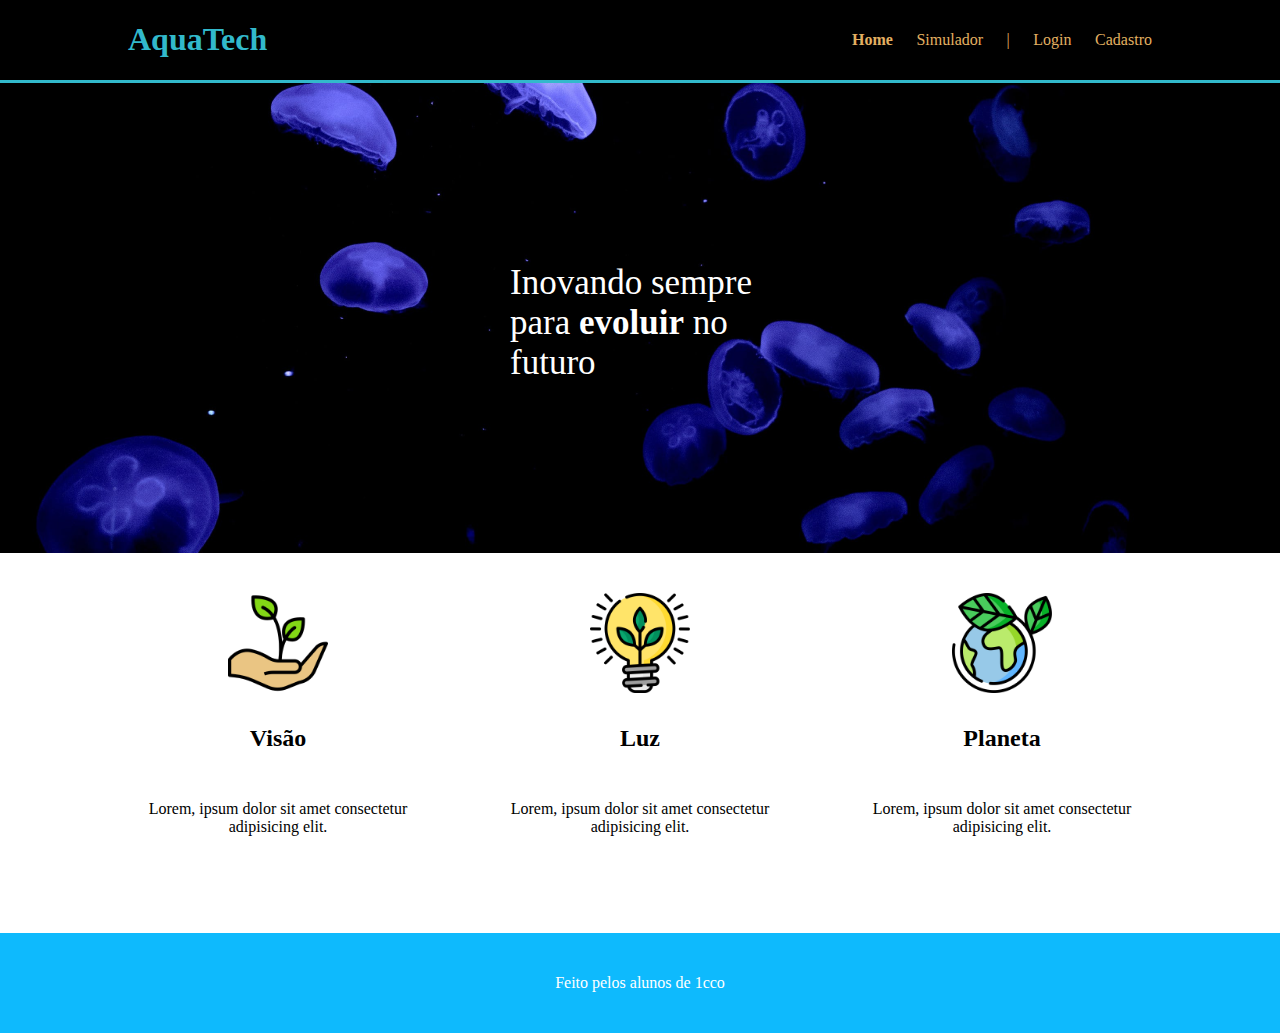
<file: aquatech/index.html>
<!DOCTYPE html>
<html lang="en">
<head>
    <meta charset="UTF-8">
    <meta name="viewport" content="width=device-width, initial-scale=1.0">
    <title>AquaTech | Pagina Inicial</title>
    <link rel="stylesheet" href="style.css">
</head>
<body>
    <div class="header">
        <div class="container">
            <h1 class="titulo">AquaTech</h1>
                <ul class="navbar">
                    <li class="agora">Home</li>
                    <li>Simulador</li>
                    <li>|</li>
                    <li><a href="login.html">Login</a></li>
                    <li><a href="cadastro.html">Cadastro</a></li>
                </ul>
        </div>
    </div>

    <div class="banner">
        <div class="container">
            <p>Inovando sempre para <span>evoluir</span> no futuro</p>
        </div>
    </div>

    <div class="social">
        <div class="container">
            <div class="card">
                <img src="imagens/growth_color.png" alt="">
                <h4>Visão</h4>
                <p>
                    Lorem, ipsum dolor sit amet consectetur adipisicing elit.
                </p>
            </div>

            <div class="card">
                <img src="imagens/lightbulb_color.png" alt="">
                <h4>Luz</h4>
                <p>
                    Lorem, ipsum dolor sit amet consectetur adipisicing elit.
                </p>
            </div>

            <div class="card">
                <img src="imagens/planet-earth_color.png" alt="">
                <h4>Planeta</h4>
                <p>
                    Lorem, ipsum dolor sit amet consectetur adipisicing elit.
                </p>
            </div>
    </div>
</div>


<div class="footer">
    <div class="container"> <p>Feito pelos alunos de 1cco</p></div>
   
</div>


</body>
</html>
</file>
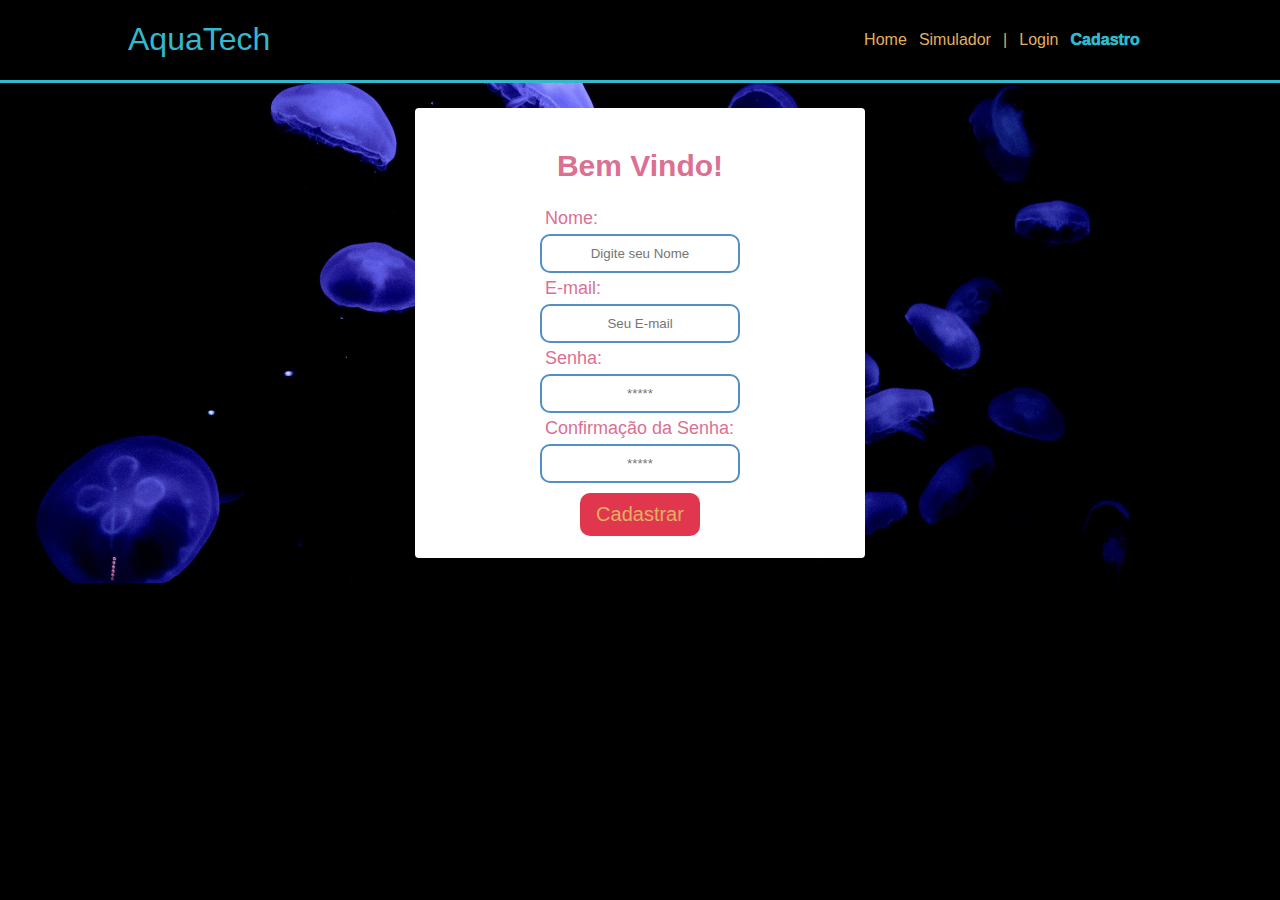
<file: aquatech/cadastro.html>
<!DOCTYPE html>
<html lang="en">

<head>
    <meta charset="UTF-8">
    <meta http-equiv="X-UA-Compatible" content="IE=edge">
    <meta name="viewport" content="width=device-width, initial-scale=1.0">
    <title>CADASTRO - AquaTech</title>

    <!-- Aqui colocamos o link para o arquivo de estilização-->
    <link rel="stylesheet" href="estilo.css">
    <link rel="stylesheet" href="formulario-estilo.css">
</head>

<body>
    <!-- Nosso cabeçalho -->
    <div class="header">
        <div class="container">
            <h1 class="titulo">AquaTech</h1>

            <ul class="navBar">
                <li> <a href="index.html">Home</a></li>
                <li>Simulador</li>
                <li>|</li>
                <li><a href="login.html">Login</a></li>
                <li id="aqui">Cadastro</li>
            </ul>
        </div>

    </div>

    <!-- Começo do Banner -->

    <div class="banner">
        <div class="container">
            <div class="caixa_formulario">
                <h1>Bem Vindo!</h1>
                <div class="formulario">

                    <span>Nome:</span>
                    <input id="senha_input" type="text" placeholder="Digite seu Nome">

                    <span>E-mail:</span>
                    <input id="email_input" type="email" placeholder="Seu E-mail">

                    <span>Senha:</span>
                    <input id="senha_input" type="password" placeholder="*****">

                    <span>Confirmação da Senha:</span>
                    <input id="senha_input" type="password" placeholder="*****">

                    <button><a id="cor" href="login.html">Cadastrar</a></button>
                </div>
            </div>
        </div>
    </div>

    <!-- Fim do Banner -->

</body>

</html>
</file>
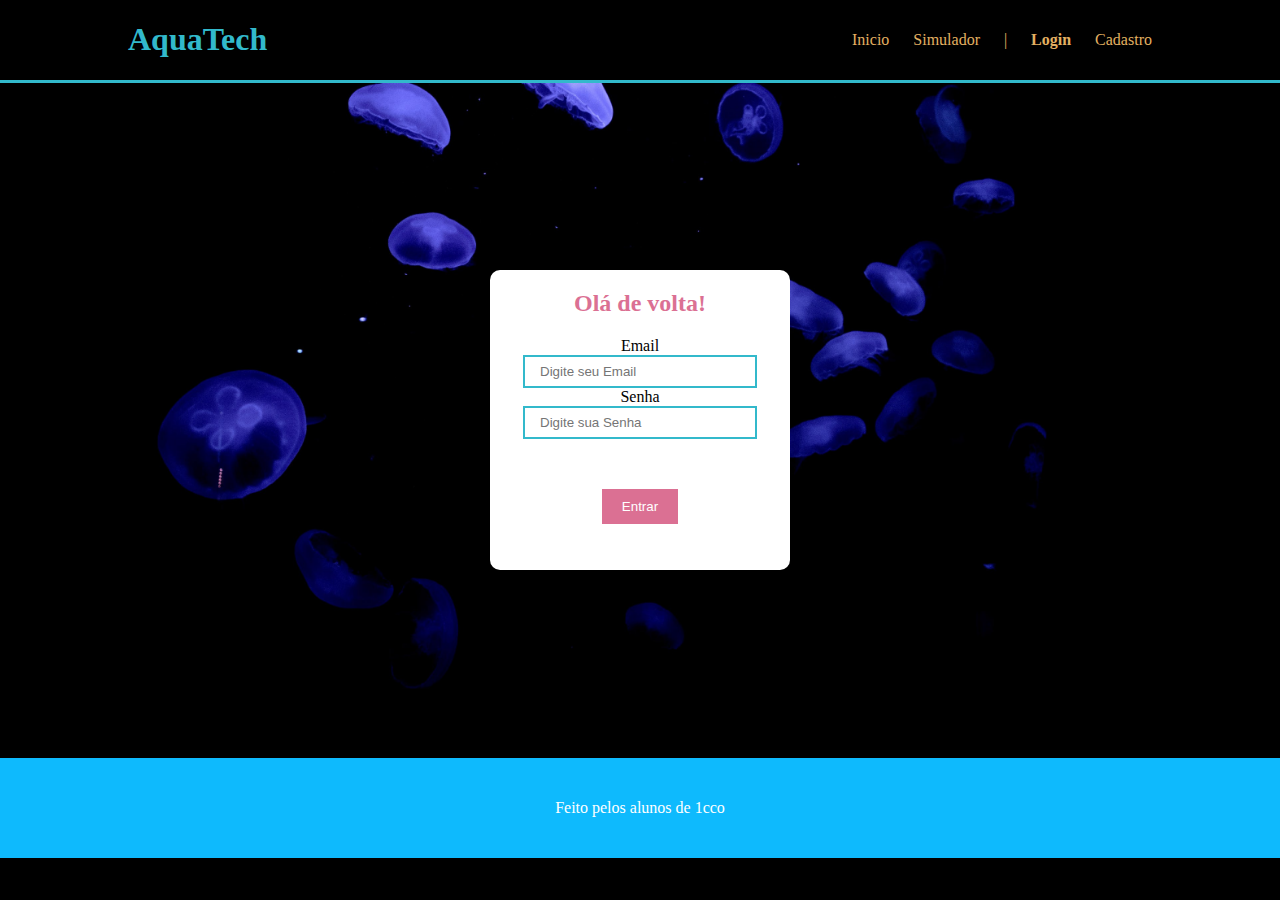
<file: aquatech/login.html>
<!DOCTYPE html>
<html lang="en">
<head>
    <meta charset="UTF-8">
    <meta name="viewport" content="width=device-width, initial-scale=1.0">
    <link rel="stylesheet" href="style.css">
    <title>AquaTech | Login</title>
</head>
<body>
    <div class="header">
        <div class="container">
            <h1 class="titulo">AquaTech</h1>
                <ul class="navbar">
                    <li> <a href="index.html">Inicio</a> </li>
                    <li>Simulador</li>
                    <li>|</li>
                    <li class="agora">Login</li>
                    <li>Cadastro</li>
                </ul>
        </div>
    </div>

    <div class="login">
        <div class="container">
            <div class="card">
                <h2>Olá de volta!</h2>
                <div class="formulario">
                    <div class="campo">
                        <label>Email</label>
                        <input type="text" placeholder="Digite seu Email">
                    </div>
                    <div class="campo">
                        <label>Senha</label>
                        <input type="password" placeholder="Digite sua Senha">
                    </div>
                    <button>Entrar</button>
                </div>
            </div>
        </div>
    </div>

    <div class="footer">
        <div class="container"> 
            <p>Feito pelos alunos de 1cco</p>
        </div>
    </div>
</body>
</html>
</file>
<file: aquatech/style.css>
body{
    margin: 0;
    padding: 0;
    font-family: Verdana;
    background-color: black;
}

.header{
border-bottom: 3px solid #32b9cb;
}

.container{
    width: 80%;
    margin: auto;
    display: flex;
}

.header .container {
    justify-content: space-between;
}

.titulo{
    color: #32b9cb;
}

.navbar {
    display: flex;
    flex-direction: row;
    list-style: none;
    width: 300px;
    justify-content: space-between;
    color: #e3b062;
    align-items: center;
}

.banner {
    padding: 40px 20px 30px 10px;
    color: #fff;
    height: 400px;
    background-image: url(imagens/bg-jelly-fish-para_outras_pags.png);
    
}

.header ul #aqui {
    font-weight: 1000;
    color: #32b9cd;
}

.banner .container{
    justify-content: center;
    align-items: center;
    height: 100%;
    display: flex;
}

.banner .container p {
    font-size: 35px;
    width: 25%;
}

.banner .container p span {
    font-weight: bold;
}

.social{
    background-color: white;
    padding: 40px 0;
}

.social .container{
    justify-content: space-between;
}

.card{
    width: 150px;
    text-align: center;
}

.card img{
    width: 100px;
}

.card h4 {
    font-size: 24px;
}

.footer {
    height: 100px;
    background-color: rgb(14, 186, 253);
}

.footer .container {
    justify-content: center;
    align-items: center;
    height: 100%;
}

.footer .container p {
    color: #fff;
}

.login .container {
    justify-content: center;
    align-items: center;
    background-image: url(imagens/bg-jelly-fish-para_outras_pags.png);
    background-size: cover;
    height: 75vh;
}

.card {
    background-color: white;
    align-items: center;
    display: flex;
    flex-direction: column;
    height: 300px;
    width: 300px;
    border-radius: 10px;
}

.card h2 {
    color: palevioletred;
}

.campo {
    display: flex;
    flex-direction: column;
    align-items: center;
}

.campo input {
    width: 200px;
    padding: 7px 15px;
    border: 2px solid #32b9cb;
}

.formulario button {
    margin-top: 50px;
    padding: 10px 20px;
    background-color: palevioletred;
    color: white;
    border: none;
}

.header a {
    text-decoration: none;
    color: #e3b062;
    cursor: pointer;
}

.agora {
    font-weight: 800;
}
</file>
<file: aquatech/estilo.css>
*{
    font-family: Arial;
}

body {
    margin: 0;
    background: black;
}

/* Começo do cabeçalho */

.header {
    border-bottom: 3px solid #32b9cd;
}

.container {
    width: 80%;
    margin: auto;
    display: flex;
}

.header .container {
    justify-content: space-between;
}

.header ul #aqui {
    font-weight: 1000;
    color: #32b9cd;
}

ul {
    color: #e3b062;
}

a {
    color: #e3b062;
    text-decoration: none;
}

.titulo {
    color: #32b9cd;
    width: fit-content;
    font-weight: 500;
}

.navBar {
    width: 300px;
    padding: 0;
    list-style: none;
    display: flex;
    justify-content: space-evenly;
    align-items: center;
}

/* Fim do cabeçalho */

/* Começo do Banner */

.banner {
    height: 500px;
    color: #fff;
    display: flex;

    background-image: url(imagens/bg-jelly-fish-para_outras_pags.png);
}

.banner .container p span {
    font-weight: 1000;
}

.banner .container {
    font-size: 36px;
    justify-content: center;
}

.banner .container p {
    width: 30%;
}

/* Fim do banner */

/* Começo do Social */
.social {
    background-color: beige;
    display: flex;
}

.box img {
    width: 170px;
}

.social .container .boxes {
    display: flex;
    width: 100%;
    justify-content: space-evenly;
}

.box {
    margin-top: 50px;
    display: flex;
    flex-direction: column;
    align-items: center;
}

.social p {
    text-align: center;
}

/* Final do Social */
</file>
<file: aquatech/formulario-estilo.css>
.caixa_formulario {
    background: white;
    width: 450px;
    height: 450px;
    color: palevioletred;
    display: flex;
    flex-direction: column;
    justify-content: center;
    align-items: center;
    border-radius: 4px;
}

.caixa_formulario h1 {
    font-size: 30px;
}

.formulario {
    display: flex;
    flex-direction: column;
    width: 200px;
}

.formulario button {
    margin-top: 10px;
    background: #e1374e;
    color: #fff;
    padding: 10px 15px;
    border: none;
    border-radius: 10px;
    font-size: 20px;
    width: 120px;
    align-self: center;
    cursor: pointer;
}

.formulario input {
    padding: 10px 15px;
    text-align: center;
    border: 2px solid rgb(82, 143, 196);
    border-radius: 10px;
}

.formulario span {
    font-size: 18px;
    padding: 5px;
}
</file>
